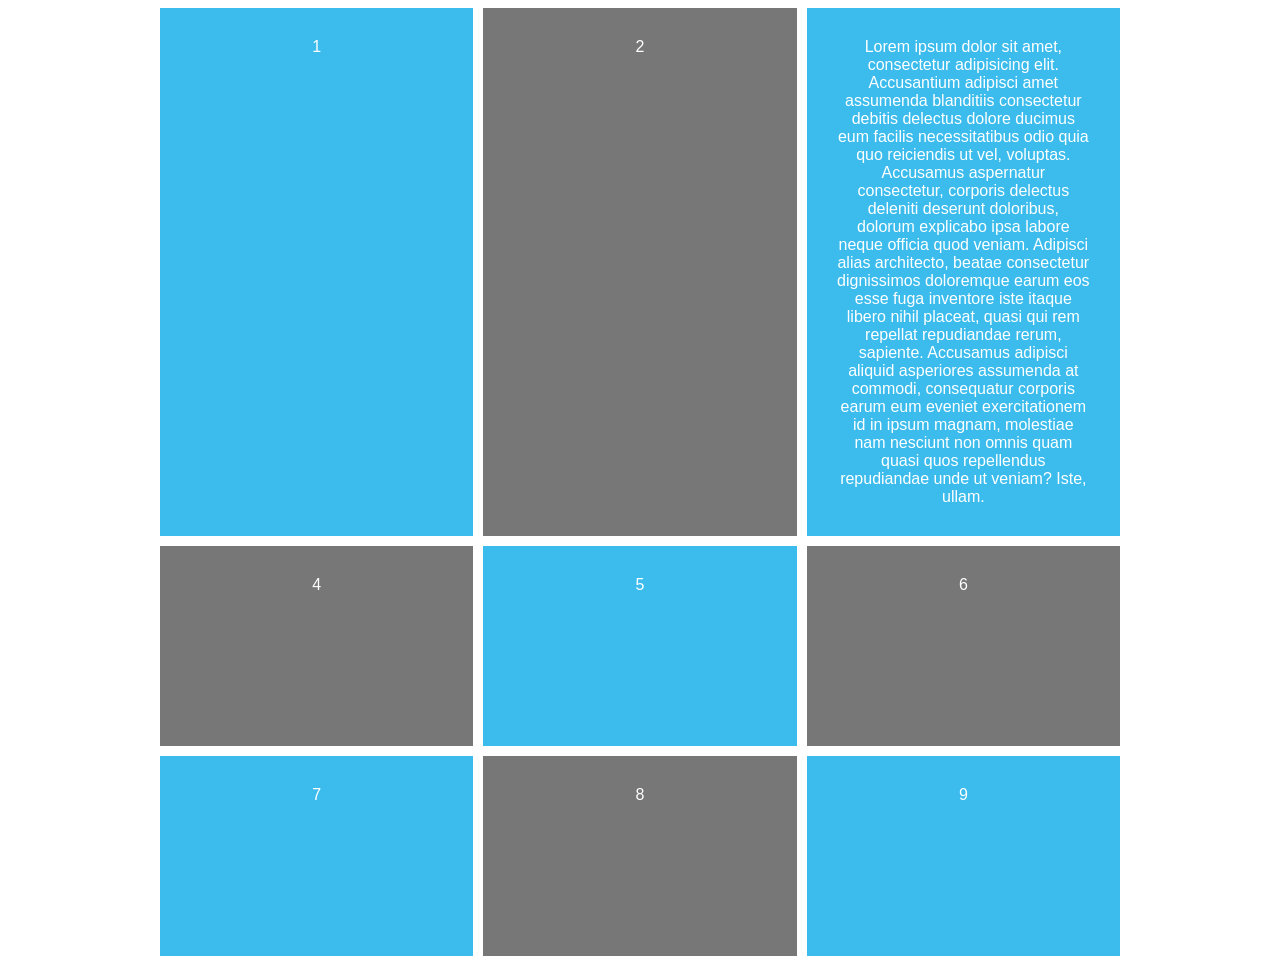
<file: index.html>
<!DOCTYPE html>
<html>
	<head>
		<link href="styles.css" rel="stylesheet">
		<title>CSS Grid</title>
	</head>
	<body>
		
		<div id="content">
			
			<div>1</div>
			<div>2</div>
			<div>Lorem ipsum dolor sit amet, consectetur adipisicing elit. Accusantium adipisci amet assumenda
				blanditiis consectetur debitis delectus dolore ducimus eum facilis necessitatibus odio quia quo
				reiciendis ut vel, voluptas. Accusamus aspernatur consectetur, corporis delectus deleniti deserunt
				doloribus, dolorum explicabo ipsa labore neque officia quod veniam. Adipisci alias architecto, beatae
				consectetur dignissimos doloremque earum eos esse fuga inventore iste itaque libero nihil placeat, quasi
				qui rem repellat repudiandae rerum, sapiente. Accusamus adipisci aliquid asperiores assumenda at
				commodi, consequatur corporis earum eum eveniet exercitationem id in ipsum magnam, molestiae nam
				nesciunt non omnis quam quasi quos repellendus repudiandae unde ut veniam? Iste, ullam.
			</div>
			<div>4</div>
			<div>5</div>
			<div>6</div>
			<div>7</div>
			<div>8</div>
			<div>9</div>
		
		</div>
	
	</body>
</html>
</file>
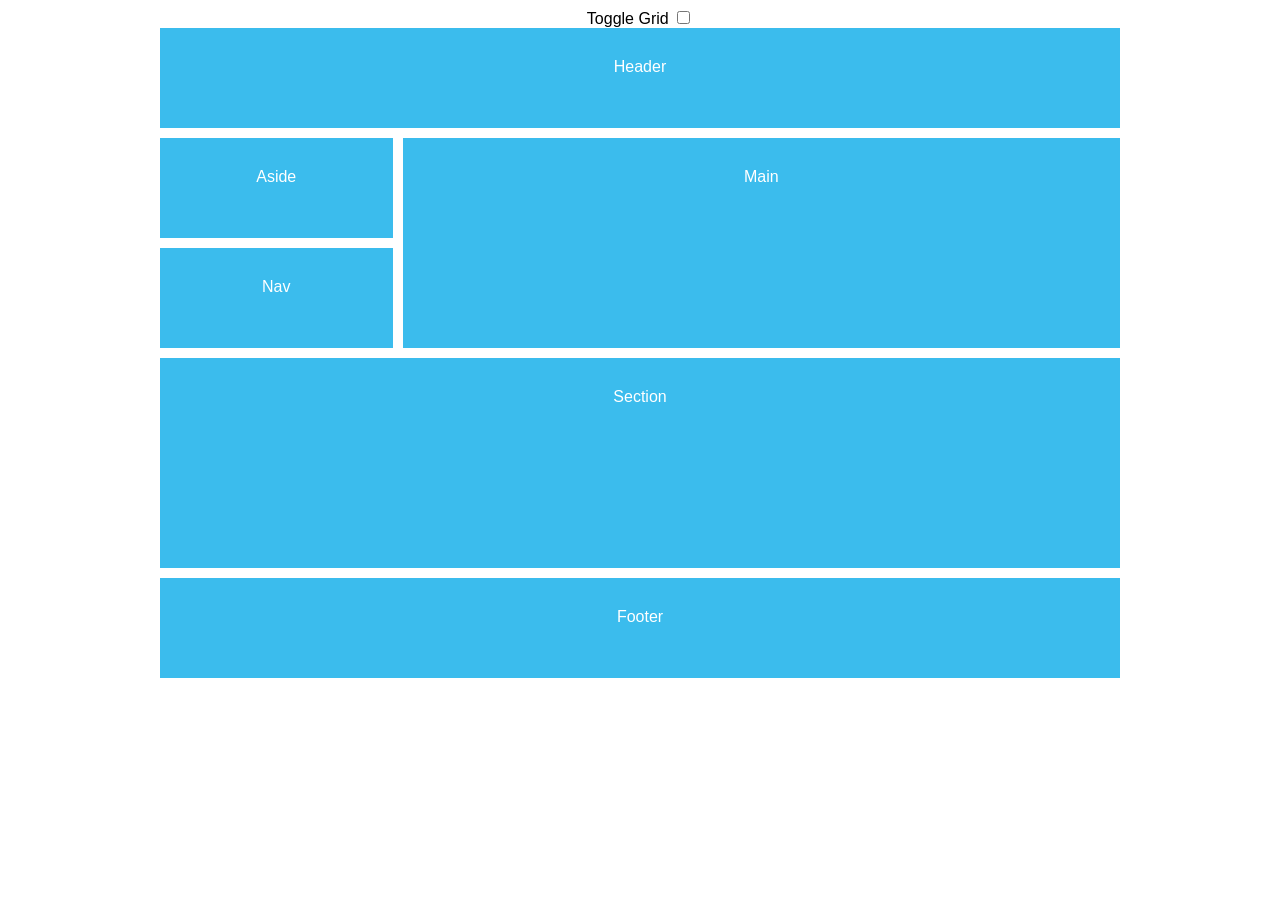
<file: 12-column-grid/index.html>
<!DOCTYPE html>
<html>
	<head>
		<link href="../12-column-grid/styles.css" rel="stylesheet">
		<title>12 Column Grid</title>
	</head>
	<body>
		
		<label for="toggle"> Toggle Grid </label>
		<input id="toggle" type="checkbox">
		<div id="content">
			
			<div id="grid">
				<p></p>
				<p></p>
				<p></p>
				<p></p>
				<p></p>
				<p></p>
				<p></p>
				<p></p>
				<p></p>
				<p></p>
				<p></p>
				<p></p>
			</div>
			
			
			<header>Header</header>
			<main>Main</main>
			<section>Section</section>
			<aside>Aside</aside>
			<nav>Nav</nav>
			<footer>Footer</footer>
		
		</div>
	
	</body>
</html>
</file>
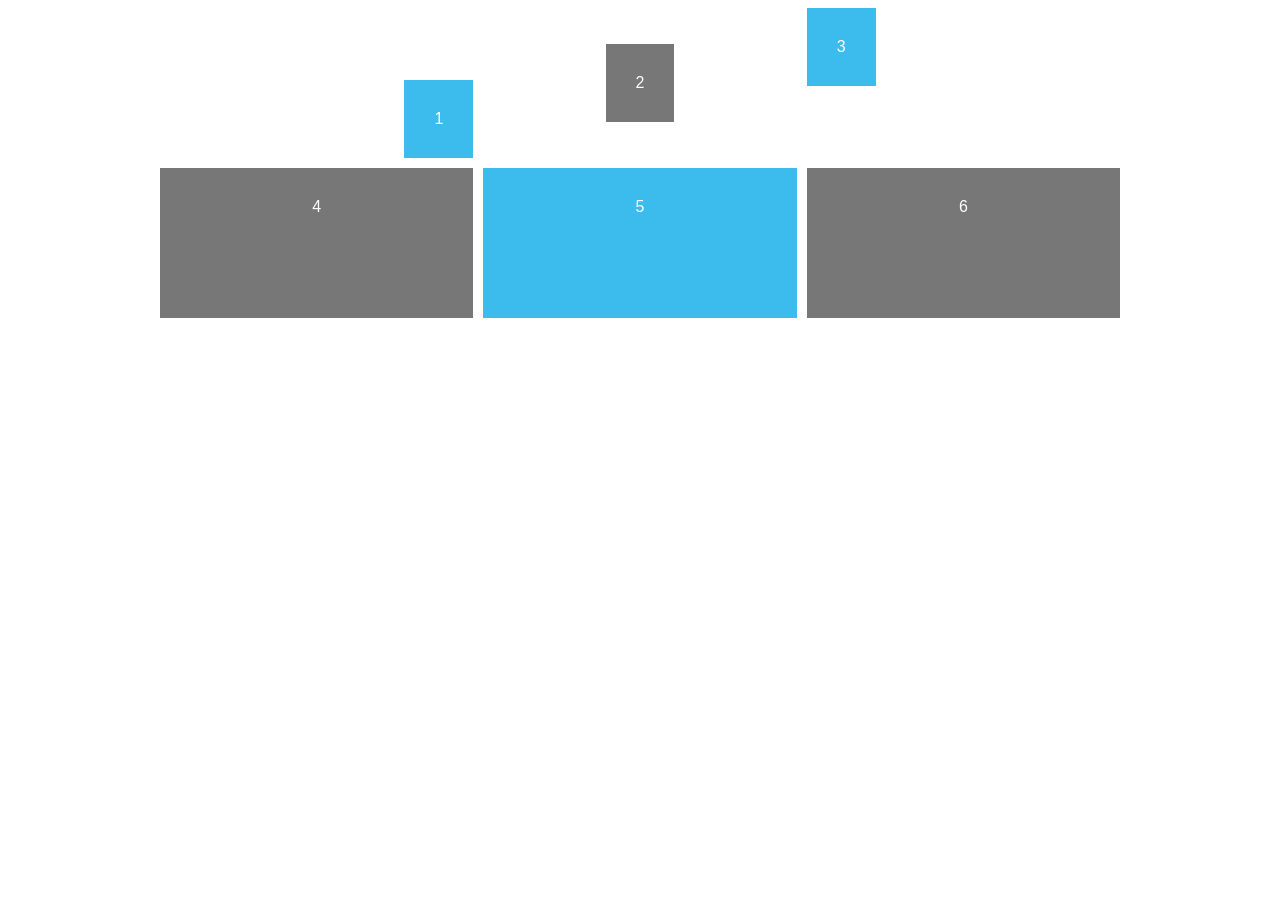
<file: align-and-justify/index.html>
<!DOCTYPE html>
<html>
	<head>
		<link href="../align-and-justify/styles.css" rel="stylesheet">
		<title>Align & Justify</title>
	</head>
	<body>
		
		<div id="content">
			
			<div class="one">1</div>
			<div class="two">2</div>
			<div class="three">3</div>
			<div class="four">4</div>
			<div class="five">5</div>
			<div class="six">6</div>
		
		</div>
	
	</body>
</html>
</file>
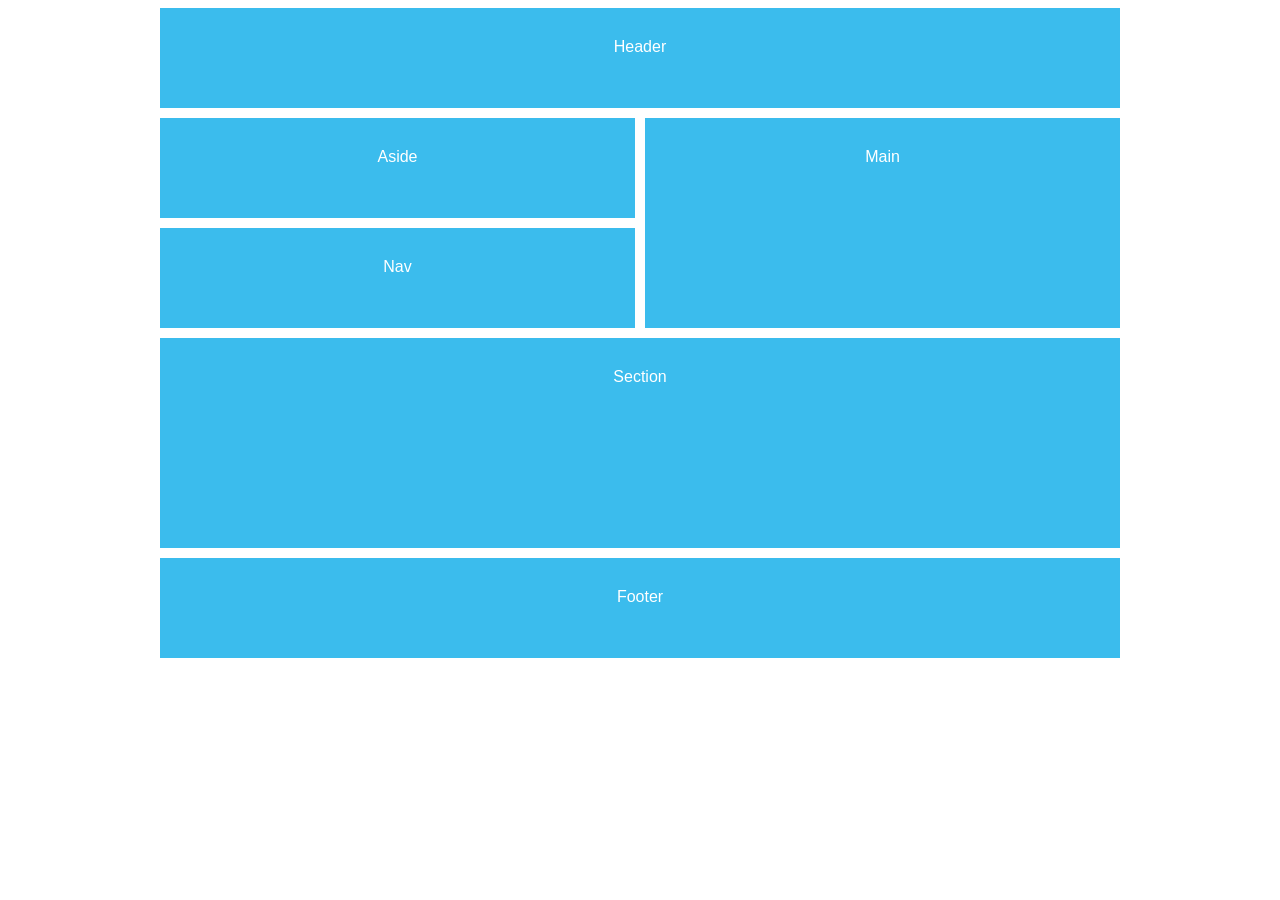
<file: css-grid-areas/index.html>
<!DOCTYPE html>
<html>
	<head>
		<link href="../css-grid-areas/styles.css" rel="stylesheet">
		<title>CSS Grid Areas</title>
	</head>
	<body>
		
		<div id="content">
			
			<header>Header</header>
			<main>Main</main>
			<section>Section</section>
			<aside>Aside</aside>
			<nav>Nav</nav>
			<footer>Footer</footer>
		
		</div>
	
	</body>
</html>
</file>
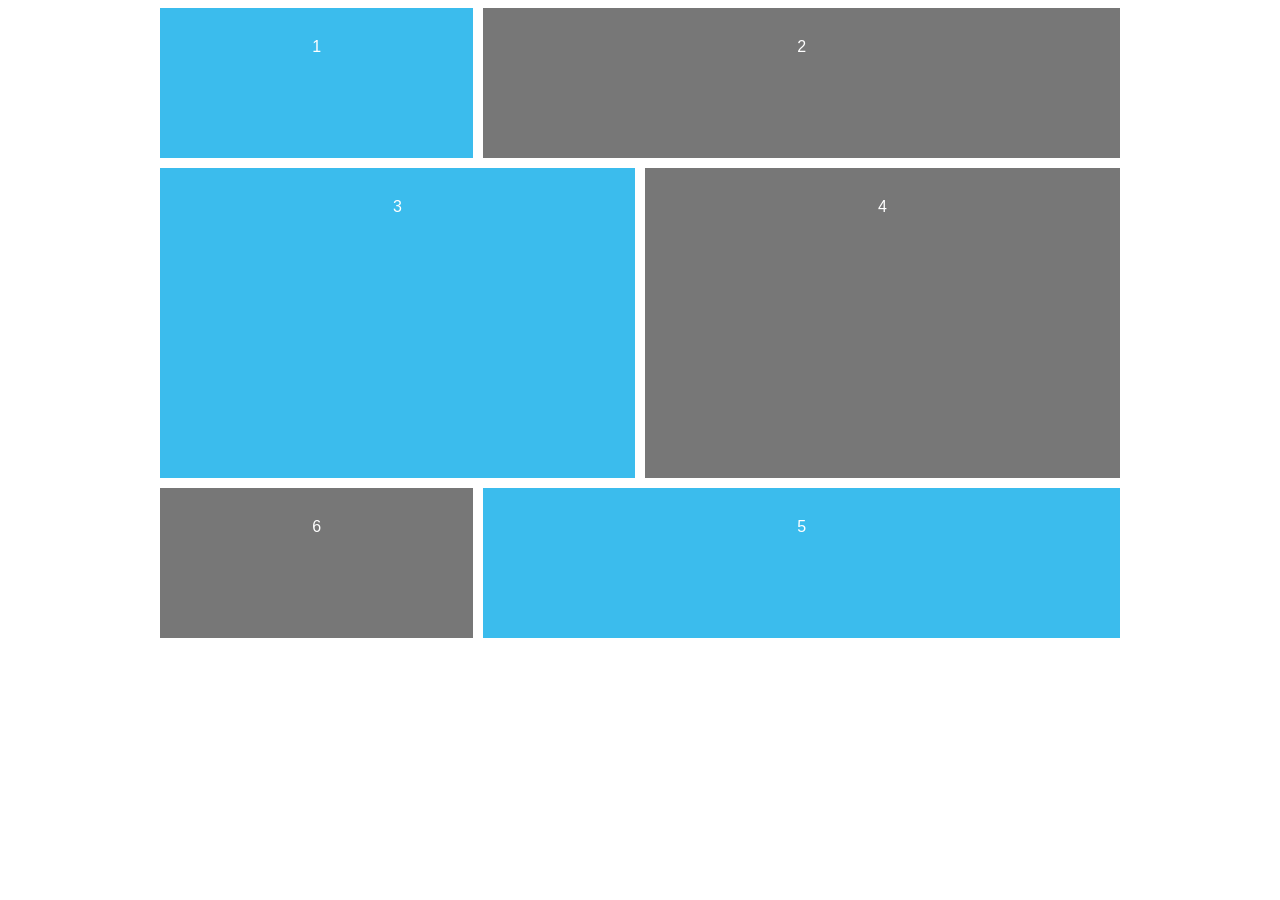
<file: css-grid-lines/index.html>
<!DOCTYPE html>
<html>
	<head>
		<link href="../css-grid-lines/styles.css" rel="stylesheet">
		<title>CSS Grid Lines</title>
	</head>
	<body>
		
		<div id="content">
			
			<div class="one">1</div>
			<div class="two">2</div>
			<div class="three">3</div>
			<div class="four">4</div>
			<div class="five">5</div>
			<div class="six">6</div>
		
		</div>
	
	</body>
</html>
</file>
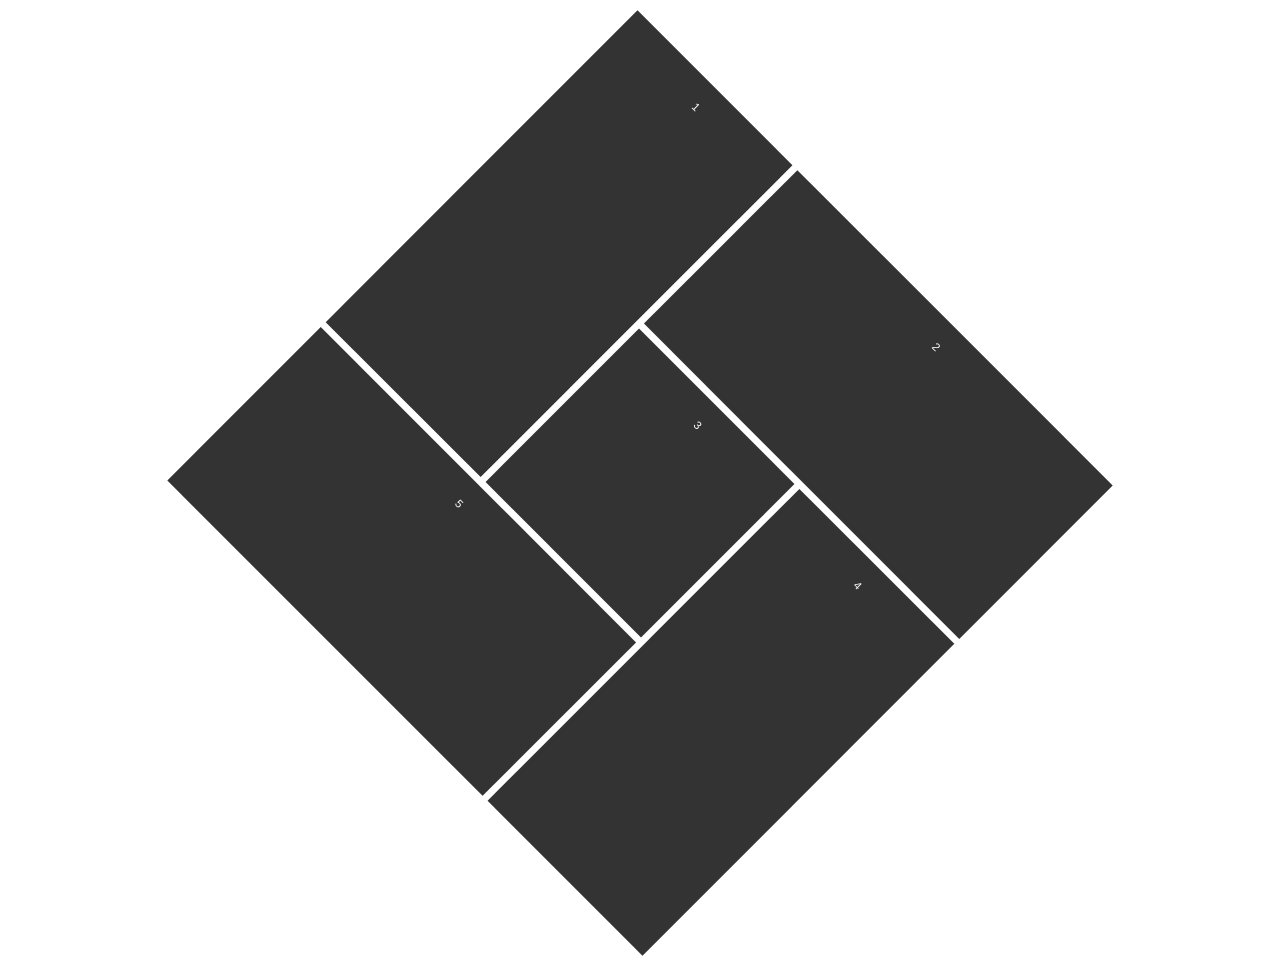
<file: mosaic-layout/index.html>
<!DOCTYPE html>
<html>
	<head>
		<link href="../mosaic-layout/styles.css" rel="stylesheet">
		<title>CSS Mosaic layour</title>
	</head>
	<body>
		
		<div id="content">
			
			<div class="one">1</div>
			<div class="two">2</div>
			<div class="three">3</div>
			<div class="four">4</div>
			<div class="five">5</div>
		
		</div>
	
	</body>
</html>
</file>
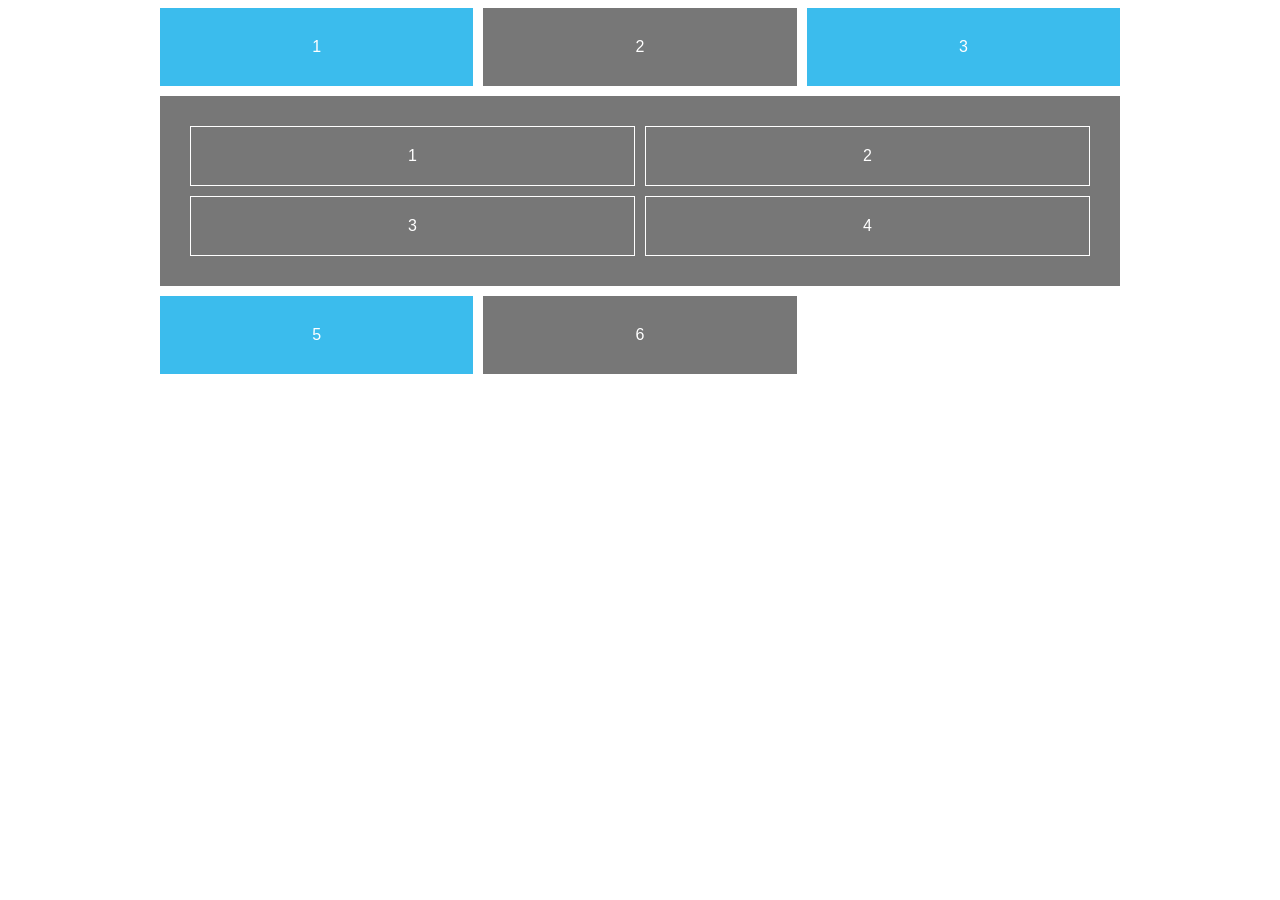
<file: nested-grids/index.html>
<!DOCTYPE html>
<html>
	<head>
		<link href="../nested-grids/styles.css" rel="stylesheet">
		<title>CSS Nested Grids</title>
	</head>
	<body>
		
		<div id="content">
			
			<div>1</div>
			<div>2</div>
			<div>3</div>
			<div class="nested">
				<p>
					1
				</p>
				<p>
					2
				</p>
				<p>
					3
				</p>
				<p>
					4
				</p>
			</div>
			<div>5</div>
			<div>6</div>
		
		</div>
	
	</body>
</html>
</file>
<file: styles.css>
body {
    color: #fff;
    font-family: 'Nunito Semibold', sans-serif;
    text-align: center;
}

#content {
    display: grid;
                                        /* GRID COLUMNS*/
    /*grid-template-columns: 33.33% 33.33% 33.33%;*/
    /*grid-template-columns: 30% 20% 50%;*/

    /* most of the time in css-grid the fractional 'fr' unit is used */
    /*grid-template-columns: 1fr 1fr 1fr; !* translates to 'all columns must be the same fraction in width' *!*/
    /*grid-template-columns: 1fr 2fr 1fr;*/

    /* the repeat function -> first param - repeat something x amount of times */
    /*                     -> second param - what must be repeated */
    grid-template-columns: repeat(3, 1fr); /* the same as 1fr 1fr 1fr*/

                                        /* GRID ROWS*/
    /* by hardcoding the amount of height if the content of the element would take more space than 200px in height it will*/
    /* get cut off */
    /*grid-auto-rows: 200px;*/

    /* to bypass that constraint, the minmax() function is used */
    /* the minmax function takes 2 params - the minimum height of a row
                                          - the maximum height of a row
    */
    /*grid-auto-rows: minmax(200px, auto);*/

    /*grid-template-rows: 200px 300px 400px 200px;*/
    /*grid-template-rows: repeat(3, 200px); !* translates to 'I need 3 rows, each of them with a height of 200px *!*/
    grid-template-rows: repeat(3, minmax(200px, auto));

    /* to add space/gap between the grid items the 'grid-column-gap' and 'grid-row-gap' properties are used or,
       the shorthand version grid-gap */
    /*grid-column-gap: 10px;*/
    /*grid-row-gap: 10px;*/
    grid-gap: 10px;

    max-width: 960px;
    margin: 0 auto;
}

#content div {
    background: #3bbced;
    padding: 30px;
}

#content div:nth-child(even) {
    background: #777;
    padding: 30px;
}
</file>
<file: 12-column-grid/styles.css>
body {
    color: #fff;
    font-family: 'Nunito Semibold', sans-serif;
    text-align: center;
}

#content {
    display: grid;
    grid-template-columns: repeat(12, 1fr);
    grid-auto-rows: minmax(100px, auto);
    grid-gap: 10px;
    max-width: 960px;
    margin: 0 auto;
    position: relative;
}

#content > * {
    background: #3bbced;
    padding: 30px;
}

header {
    grid-column: 1 / 13;
}

main {
    grid-column: 4 / 13;
    grid-row: 2 / 4;
}

aside {
    grid-column: 1 / 4;
}

section {
    grid-column: span 12;
    grid-row: 4 / 6;
}

nav {
    grid-column: 1 / 4;
}

footer {
    grid-column: 1 / 13;
}

#grid {
    position: absolute;
    top: 0;
    left: 0;
    grid-template-columns: repeat(12, 1fr);
    grid-auto-rows: minmax(100%, auto);
    width: 100%;
    height: 100%;
    background: transparent;
    padding: 0;
    display: none;
}

#grid p {
    border: 1px solid;
    background: #000;
    margin: 0;
    opacity: 0.2;
}

label {
    color: #000;
}

input:checked + #content #grid{
    display: grid;
}
</file>
<file: align-and-justify/styles.css>
body {
    color: #fff;
    font-family: 'Nunito Semibold', sans-serif;
    text-align: center;
}

#content {
    display: grid;
    grid-template-columns: repeat(3, 1fr);
    grid-auto-rows: minmax(150px, auto);
    grid-gap: 10px;
    max-width: 960px;
    margin: 0 auto;

    /* align is used to for up and down */
    /* default is stretch */
    /*align-items: end;*/

    /* justify is used for left and right*/
    /* default is stretch */
    /*justify-items: start;*/
}

#content div {
    background: #3bbced;
    padding: 30px;
}

#content div:nth-child(even) {
    background: #777;
}

.one {
    /* the justify and align self properties are used to target a single element */
    justify-self: end;
    align-self: end;
}

.two {
    justify-self: center;
    align-self: center;
}

.three {
    justify-self: start;
    align-self: start;
}
</file>
<file: css-grid-areas/styles.css>
body {
    color: #fff;
    font-family: 'Nunito Semibold', sans-serif;
    text-align: center;
}

#content {
    display: grid;
    grid-template-columns: repeat(4, 1fr);
    grid-auto-rows: minmax(100px, auto);
    grid-template-areas:
    "header header header header"
    "footer footer footer footer"
    "main main main main"
    "main main main main"
    "aside aside nav nav"
    "section section section section"
    "section section section section";
    grid-gap: 10px;
    max-width: 960px;
    margin: 0 auto;
}

@media screen and (min-width: 760px) {
    #content {
        display: grid;
        grid-template-columns: repeat(4, 1fr);
        grid-auto-rows: minmax(100px, auto);
        grid-template-areas:
    "header header header header"
    "aside aside main main"
    "nav nav main main"
    "section section section section"
    "section section section section"
    "footer footer footer footer";
        grid-gap: 10px;
        max-width: 960px;
        margin: 0 auto;
    }

}

header {
    grid-area: header;
}

main {
    grid-area: main;
}

section {
    grid-area: section;
}

aside {
    grid-area: aside;
}

nav {
    grid-area: nav;
}

footer {
    grid-area: footer;
}

#content > * {
    background: #3bbced;
    padding: 30px;
}
</file>
<file: css-grid-lines/styles.css>
body {
    color: #fff;
    font-family: 'Nunito Semibold', sans-serif;
    text-align: center;
}

#content {
    display: grid;
    /* define the columns */
    grid-template-columns: repeat(6, 1fr);

    /* define the rows */
    grid-template-rows: repeat(4, minmax(150px, auto));

    grid-gap: 10px;
    max-width: 960px;
    margin: 0 auto;
}

#content div {
    background: #3bbced;
    padding: 30px;
}

#content div:nth-child(even) {
    background: #777;
    padding: 30px;
}

/* define the start and the end of the items using the grid lines */
.one {
    /*grid-column-start: 1;*/
    /*grid-column-end: 3;*/
    grid-column: 1/3; /* shorthand */
}

.two {
    grid-column: 3/7;
}

.three {
    grid-column: 1/4;
    grid-row: 2/4;
}

.four {
    grid-column: 4/7;
    grid-row: 2/4;
}

.five {
    grid-column: 3/7;
}

.six {
    grid-column: 1/3;
    grid-row: 4/5;
}
</file>
<file: mosaic-layout/styles.css>
body {
    color: #fff;
    font-family: 'Nunito Semibold', sans-serif;
    text-align: center;
}

#content {
    display: grid;
    grid-template-columns: repeat(6, 1fr);
    grid-auto-rows: minmax(150px, auto);
    grid-gap: 10px;
    max-width: 960px;
    margin: 0 auto;
}

#content div {
    background: #333;
    padding: 30px;
}

.one {
    grid-column: 1/3;
    grid-row: 1/5;
}

.two {
    grid-column: 3/7;
    grid-row: 1/3;
}

.three {
    grid-column: 3/5;
    grid-row: 3/5;
}

.four {
    grid-column: 5/7;
    grid-row: 3/7;
}

.five {
    grid-column: 1/5;
    grid-row: 5/7
}

#content {
    transform: rotateZ(45deg) scale(0.7);
}
</file>
<file: nested-grids/styles.css>
body {
    color: #fff;
    font-family: 'Nunito Semibold', sans-serif;
    text-align: center;
}

#content {
    display: grid;
    grid-template-columns: repeat(3, 1fr);
    grid-gap: 10px;
    max-width: 960px;
    margin: 0 auto;
}

#content div {
    background: #3bbced;
    padding: 30px;
}

#content div:nth-child(even) {
    background: #777;
    padding: 30px;
}

/* nesting grids */
.nested {
    display: grid;
    grid-template-columns: 1fr 1fr;
    grid-gap: 10px;

    /* the span property */
    /* translates to "span 3 columns from the default start position " */
    /* NOTE: this will span across 3 columns of the parent's grid i.e. 'content' */
    grid-column: span 3; /* the same as 1/4 */
}

.nested p {
    border: 1px solid #fff;
    padding: 20px;
    margin: 0;
}
</file>
